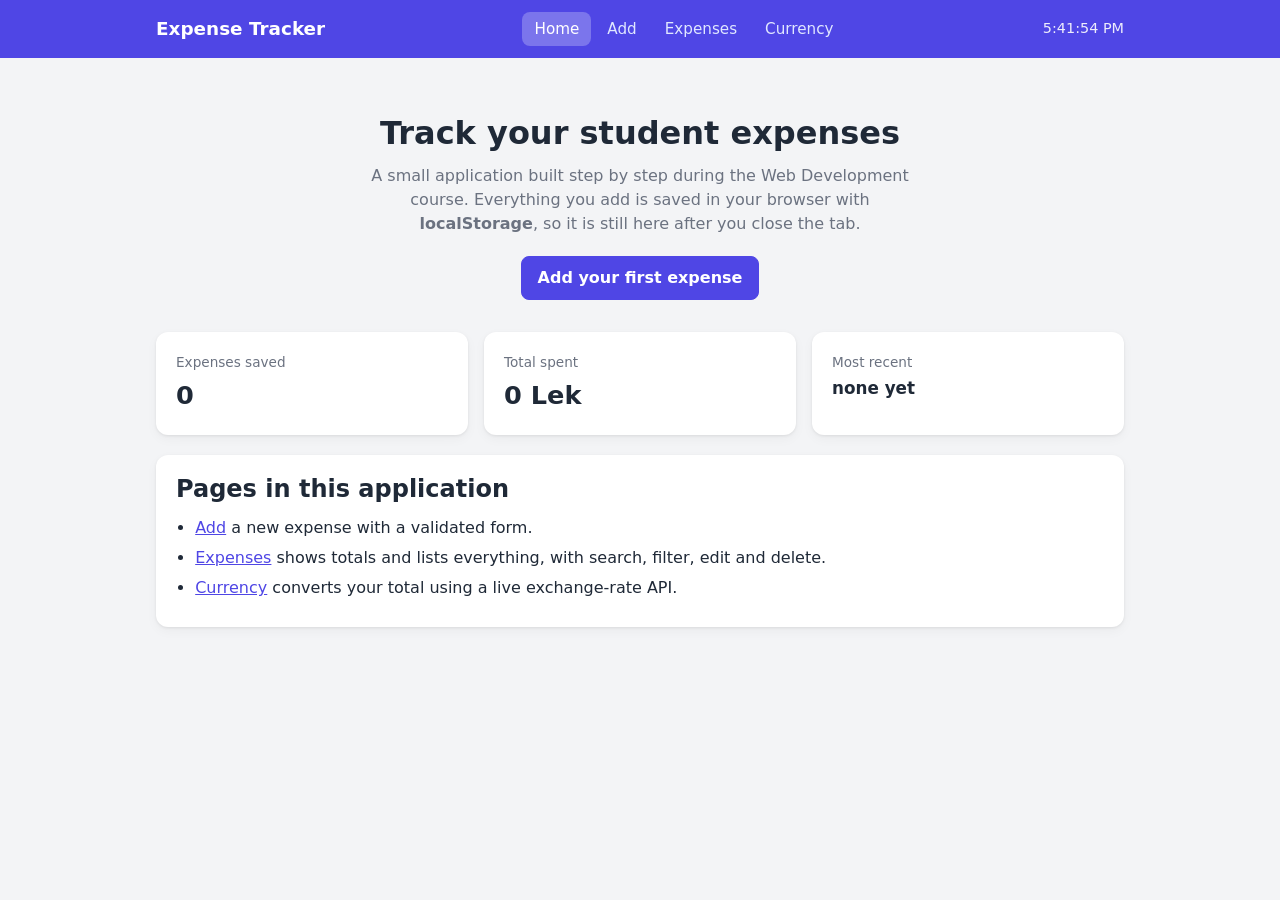
<file: index.html>
<!DOCTYPE html>
<html lang="en">
<head>
  <meta charset="UTF-8">
  <meta name="viewport" content="width=device-width, initial-scale=1.0">
  <title>Expense Tracker</title>
  <link rel="stylesheet" href="lib/expense-ui.css">
</head>
<body>

  <header class="site-header">
    <div class="container header-row">
      <a class="brand" href="index.html">Expense Tracker</a>
      <nav class="nav">
        <a href="index.html">Home</a>
        <a href="add.html">Add</a>
        <a href="expenses.html">Expenses</a>
        <a href="currency.html">Currency</a>
      </nav>
      <p class="clock" id="clock">--:--:--</p>
    </div>
  </header>

  <main class="container page">

    <section class="hero">
      <h1>Track your student expenses</h1>
      <p>
        A small application built step by step during the Web Development course.
        Everything you add is saved in your browser with <strong>localStorage</strong>,
        so it is still here after you close the tab.
      </p>
      <a class="btn btn-primary btn-inline" href="add.html">Add your first expense</a>
    </section>

    <!-- Quick stats filled by js/index.js -->
    <section class="stats">
      <div class="card stat">
        <span class="stat-label">Expenses saved</span>
        <span class="stat-value" id="stat-count">0</span>
      </div>
      <div class="card stat">
        <span class="stat-label">Total spent</span>
        <span class="stat-value" id="stat-total">0 Lek</span>
      </div>
      <div class="card stat">
        <span class="stat-label">Most recent</span>
        <span class="stat-value stat-small" id="stat-latest">none yet</span>
      </div>
    </section>

    <section class="card">
      <h2>Pages in this application</h2>
      <ul class="page-list">
        <li><a href="add.html">Add</a> a new expense with a validated form.</li>
        <li><a href="expenses.html">Expenses</a> shows totals and lists everything, with search, filter, edit and delete.</li>
        <li><a href="currency.html">Currency</a> converts your total using a live exchange-rate API.</li>
      </ul>
    </section>

  </main>

  <div class="toast" id="toast"></div>
  <script src="lib/expense-lib.js"></script>
  <script src="js/index.js"></script>
</body>
</html>
</file>
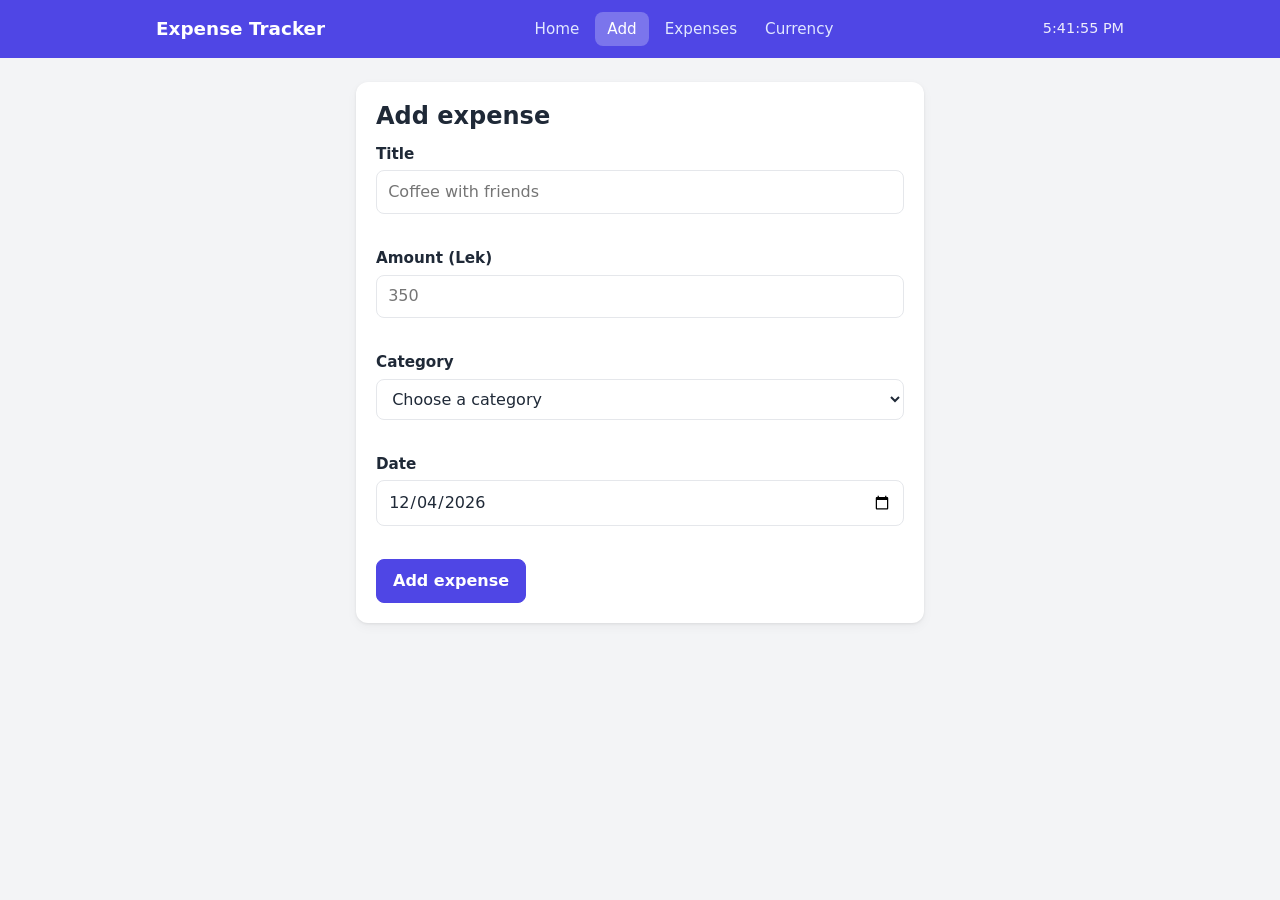
<file: add.html>
<!DOCTYPE html>
<html lang="en">
<head>
  <meta charset="UTF-8">
  <meta name="viewport" content="width=device-width, initial-scale=1.0">
  <title>Add expense</title>
  <link rel="stylesheet" href="lib/expense-ui.css">
</head>
<body>

  <header class="site-header">
    <div class="container header-row">
      <a class="brand" href="index.html">Expense Tracker</a>
      <nav class="nav">
        <a href="index.html">Home</a>
        <a href="add.html">Add</a>
        <a href="expenses.html">Expenses</a>
        <a href="currency.html">Currency</a>
      </nav>
      <p class="clock" id="clock">--:--:--</p>
    </div>
  </header>

  <main class="container page narrow">

    <section class="card">
      <h2>Add expense</h2>

      <form id="expense-form" novalidate>
        <div class="field">
          <label for="title">Title</label>
          <input type="text" id="title" name="title" placeholder="Coffee with friends" required>
          <small class="error" data-for="title"></small>
        </div>

        <div class="field">
          <label for="amount">Amount (Lek)</label>
          <input type="number" id="amount" name="amount" min="1" step="1" placeholder="350" required>
          <small class="error" data-for="amount"></small>
        </div>

        <div class="field">
          <label for="category">Category</label>
          <select id="category" name="category" required>
            <option value="">Choose a category</option>
            <option value="Food">Food</option>
            <option value="Transport">Transport</option>
            <option value="Books">Books</option>
            <option value="Rent">Rent</option>
            <option value="Fun">Fun</option>
            <option value="Other">Other</option>
          </select>
          <small class="error" data-for="category"></small>
        </div>

        <div class="field">
          <label for="date">Date</label>
          <input type="date" id="date" name="date" required>
          <small class="error" data-for="date"></small>
        </div>

        <button type="submit" class="btn btn-primary">Add expense</button>
      </form>
    </section>

    <!-- Hidden until the first expense is added on this visit -->
    <section class="card" id="recent" style="display: none;">
      <h2>Added just now</h2>
      <ul class="simple-list" id="recent-list"></ul>
      <p class="hint">See all expenses on the <a href="expenses.html">Expenses</a> page.</p>
    </section>

  </main>

  <div class="toast" id="toast"></div>

  <script src="lib/expense-lib.js"></script>
  <script src="js/add.js"></script>
</body>
</html>
</file>
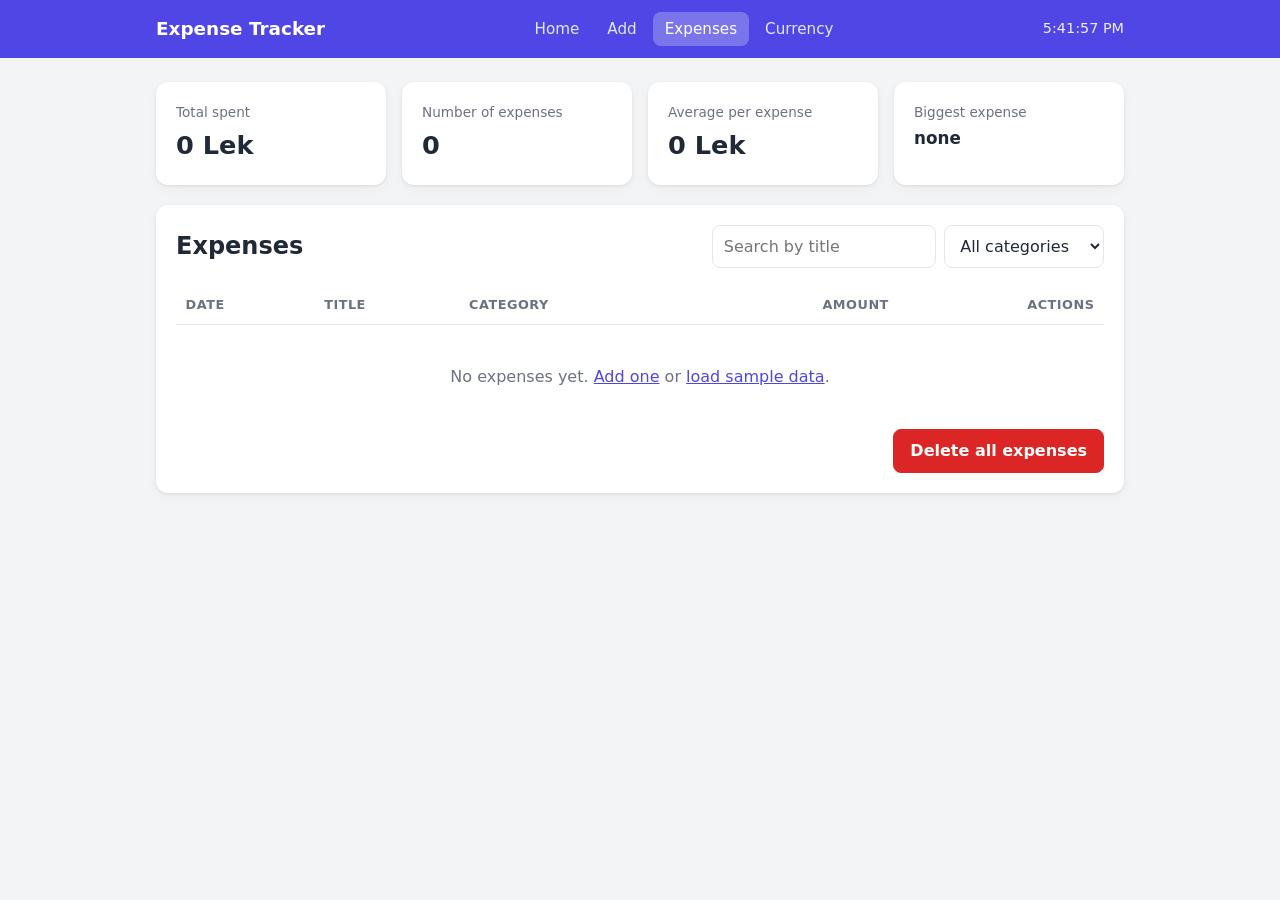
<file: expenses.html>
<!DOCTYPE html>
<html lang="en">
<head>
  <meta charset="UTF-8">
  <meta name="viewport" content="width=device-width, initial-scale=1.0">
  <title>Expenses</title>
  <link rel="stylesheet" href="lib/expense-ui.css">
</head>
<body>

  <header class="site-header">
    <div class="container header-row">
      <a class="brand" href="index.html">Expense Tracker</a>
      <nav class="nav">
        <a href="index.html">Home</a>
        <a href="add.html">Add</a>
        <a href="expenses.html">Expenses</a>
        <a href="currency.html">Currency</a>
      </nav>
      <p class="clock" id="clock">--:--:--</p>
    </div>
  </header>

  <main class="container page">

    <!-- Quick stats, updated by js/expenses.js -->
    <section class="stats">
      <div class="card stat">
        <span class="stat-label">Total spent</span>
        <span class="stat-value" id="stat-total">0 Lek</span>
      </div>
      <div class="card stat">
        <span class="stat-label">Number of expenses</span>
        <span class="stat-value" id="stat-count">0</span>
      </div>
      <div class="card stat">
        <span class="stat-label">Average per expense</span>
        <span class="stat-value" id="stat-average">0 Lek</span>
      </div>
      <div class="card stat">
        <span class="stat-label">Biggest expense</span>
        <span class="stat-value stat-small" id="stat-biggest">none</span>
      </div>
    </section>

    <section class="card">
      <div class="toolbar">
        <h2>Expenses <span class="count" id="count"></span></h2>
        <div class="toolbar-controls">
          <input type="search" id="search" placeholder="Search by title">
          <select id="filter-category">
            <option value="">All categories</option>
            <option value="Food">Food</option>
            <option value="Transport">Transport</option>
            <option value="Books">Books</option>
            <option value="Rent">Rent</option>
            <option value="Fun">Fun</option>
            <option value="Other">Other</option>
          </select>
        </div>
      </div>

      <table class="expense-table">
        <thead>
          <tr>
            <th>Date</th>
            <th>Title</th>
            <th>Category</th>
            <th class="num">Amount</th>
            <th class="actions">Actions</th>
          </tr>
        </thead>
        <tbody id="expense-list">
          <!-- rows are rendered by js/expenses.js -->
        </tbody>
      </table>

      <p class="empty" id="empty-message">
        No expenses yet. <a href="add.html">Add one</a> or
        <button type="button" class="link-btn" id="load-sample">load sample data</button>.
      </p>

      <div class="danger-zone">
        <button type="button" class="btn btn-danger" id="clear-all">Delete all expenses</button>
      </div>
    </section>

  </main>

  <!-- Edit modal: hidden until JavaScript adds the "open" class -->
  <div class="modal-overlay" id="edit-modal">
    <div class="modal">
      <h2>Edit expense</h2>
      <form id="edit-form" novalidate>
        <input type="hidden" id="edit-id">

        <div class="field">
          <label for="edit-title">Title</label>
          <input type="text" id="edit-title" name="title" required>
          <small class="error" data-for="title"></small>
        </div>

        <div class="field">
          <label for="edit-amount">Amount (Lek)</label>
          <input type="number" id="edit-amount" name="amount" min="1" step="1" required>
          <small class="error" data-for="amount"></small>
        </div>

        <div class="field">
          <label for="edit-category">Category</label>
          <select id="edit-category" name="category" required>
            <option value="Food">Food</option>
            <option value="Transport">Transport</option>
            <option value="Books">Books</option>
            <option value="Rent">Rent</option>
            <option value="Fun">Fun</option>
            <option value="Other">Other</option>
          </select>
          <small class="error" data-for="category"></small>
        </div>

        <div class="field">
          <label for="edit-date">Date</label>
          <input type="date" id="edit-date" name="date" required>
          <small class="error" data-for="date"></small>
        </div>

        <div class="modal-actions">
          <button type="button" class="btn" id="cancel-edit">Cancel</button>
          <button type="submit" class="btn btn-primary">Save changes</button>
        </div>
      </form>
    </div>
  </div>

  <div class="toast" id="toast"></div>
  <script src="lib/expense-lib.js"></script>
  <script src="js/expenses.js"></script>
</body>
</html>
</file>
<file: lib/expense-ui.css>
/*!
 * expense-ui.css v1.0.0
 * A tiny CSS library for the Expense Tracker app.
 * Usage: <link rel="stylesheet" href="expense-ui.css">
 * Theme it by overriding the --eu-* variables on :root.
 */
:root {
  --eu-primary: #4f46e5;
  --eu-primary-dark: #4338ca;
  --eu-danger: #dc2626;
  --eu-danger-dark: #b91c1c;
  --eu-bg: #f3f4f6;
  --eu-card: #ffffff;
  --eu-text: #1f2937;
  --eu-muted: #6b7280;
  --eu-border: #e5e7eb;
  --eu-radius: 12px;
  --eu-shadow: 0 1px 3px rgba(0,0,0,.08), 0 4px 12px rgba(0,0,0,.04);
}

*, *::before, *::after { box-sizing: border-box; }
body {
  margin: 0;
  font-family: system-ui, -apple-system, "Segoe UI", Roboto, Arial, sans-serif;
  background: var(--eu-bg);
  color: var(--eu-text);
  line-height: 1.5;
}
a { color: var(--eu-primary); }
h1, h2 { margin: 0 0 .75rem; line-height: 1.2; }

/* ---------- Layout ---------- */
.container { width: 100%; max-width: 1000px; margin: 0 auto; padding: 0 1rem; }
.page { padding-top: 1.5rem; padding-bottom: 3rem; }
.narrow { max-width: 600px; }

/* ---------- Header / nav ---------- */
.site-header { background: var(--eu-primary); color: #fff; position: sticky; top: 0; z-index: 10; }
.header-row { display: flex; align-items: center; justify-content: space-between; gap: 1rem; flex-wrap: wrap; padding-top: .75rem; padding-bottom: .75rem; }
.brand { color: #fff; font-weight: 700; font-size: 1.15rem; text-decoration: none; }
.nav { display: flex; gap: .25rem; flex-wrap: wrap; }
.nav a { color: #e0e7ff; text-decoration: none; padding: .35rem .75rem; border-radius: 8px; font-size: .95rem; }
.nav a:hover { background: rgba(255,255,255,.15); color: #fff; }
.nav a.active { background: rgba(255,255,255,.25); color: #fff; }
.clock { margin: 0; font-variant-numeric: tabular-nums; font-size: .9rem; opacity: .9; }

/* ---------- Cards & hero ---------- */
.card { background: var(--eu-card); border-radius: var(--eu-radius); box-shadow: var(--eu-shadow); padding: 1.25rem; margin-bottom: 1.25rem; }
.hero { text-align: center; padding: 2rem 1rem; }
.hero h1 { font-size: 2rem; }
.hero p { max-width: 560px; margin: 0 auto 1.25rem; color: var(--eu-muted); }
.page-list { padding-left: 1.2rem; margin: 0; }
.page-list li { margin-bottom: .4rem; }
.hint { color: var(--eu-muted); font-size: .9rem; margin-bottom: 0; }
.simple-list { list-style: none; padding: 0; margin: 0 0 .75rem; }
.simple-list li { padding: .5rem 0; border-bottom: 1px solid var(--eu-border); display: flex; justify-content: space-between; gap: 1rem; }
.simple-list li:last-child { border-bottom: 0; }

/* ---------- Stats ---------- */
.stats { display: grid; grid-template-columns: repeat(auto-fit, minmax(180px, 1fr)); gap: 1rem; margin-bottom: 1.25rem; }
.stat { margin: 0; display: flex; flex-direction: column; gap: .25rem; }
.stat-label { color: var(--eu-muted); font-size: .85rem; }
.stat-value { font-size: 1.6rem; font-weight: 700; }
.stat-small { font-size: 1.05rem; }

/* ---------- Buttons ---------- */
.btn {
  display: inline-block; cursor: pointer; font: inherit; font-weight: 600;
  padding: .55rem 1rem; border-radius: 8px; border: 1px solid var(--eu-border);
  background: #fff; color: var(--eu-text); text-decoration: none;
  transition: background .15s, transform .05s;
}
.btn:hover { background: #f9fafb; }
.btn:active { transform: translateY(1px); }
.btn-primary { background: var(--eu-primary); border-color: var(--eu-primary); color: #fff; }
.btn-primary:hover { background: var(--eu-primary-dark); }
.btn-danger { background: var(--eu-danger); border-color: var(--eu-danger); color: #fff; }
.btn-danger:hover { background: var(--eu-danger-dark); }
.btn-small { padding: .25rem .6rem; font-size: .85rem; }
.btn-inline { display: inline-block; }
.link-btn { background: none; border: 0; padding: 0; font: inherit; color: var(--eu-primary); text-decoration: underline; cursor: pointer; }

/* ---------- Forms ---------- */
.field { margin-bottom: 1rem; }
label { display: block; font-weight: 600; margin-bottom: .3rem; font-size: .95rem; }
input[type="text"], input[type="number"], input[type="date"], input[type="search"], select {
  width: 100%; font: inherit; padding: .55rem .7rem;
  border: 1px solid var(--eu-border); border-radius: 8px; background: #fff; color: inherit;
}
input:focus, select:focus { outline: 2px solid var(--eu-primary); outline-offset: 1px; border-color: transparent; }
.field.invalid input, .field.invalid select { border-color: var(--eu-danger); }
.error { display: block; color: var(--eu-danger); font-size: .82rem; min-height: 1em; margin-top: .25rem; }

/* ---------- Toolbar & table ---------- */
.toolbar { display: flex; justify-content: space-between; align-items: center; gap: 1rem; flex-wrap: wrap; margin-bottom: 1rem; }
.toolbar h2 { margin: 0; }
.toolbar-controls { display: flex; gap: .5rem; flex-wrap: wrap; }
.toolbar-controls input, .toolbar-controls select { width: auto; min-width: 160px; }
.count { color: var(--eu-muted); font-size: .9rem; font-weight: 400; }

.expense-table { width: 100%; border-collapse: collapse; }
.expense-table th, .expense-table td { text-align: left; padding: .65rem .6rem; border-bottom: 1px solid var(--eu-border); }
.expense-table th { font-size: .8rem; text-transform: uppercase; letter-spacing: .04em; color: var(--eu-muted); }
.expense-table .num { text-align: right; font-variant-numeric: tabular-nums; }
.expense-table .actions { text-align: right; white-space: nowrap; }
.expense-table tbody tr:hover { background: #f9fafb; }
.badge { display: inline-block; padding: .1rem .55rem; border-radius: 999px; background: #eef2ff; color: var(--eu-primary-dark); font-size: .8rem; font-weight: 600; }
.empty { text-align: center; color: var(--eu-muted); padding: 1.5rem 0; display: none; }
.danger-zone { margin-top: 1rem; text-align: right; }

/* ---------- Modal ---------- */
.modal-overlay { position: fixed; inset: 0; background: rgba(17,24,39,.5); display: none; align-items: center; justify-content: center; padding: 1rem; z-index: 50; }
.modal-overlay.open { display: flex; }
.modal { background: #fff; border-radius: var(--eu-radius); padding: 1.5rem; width: 100%; max-width: 460px; max-height: 90vh; overflow: auto; }
.modal-actions { display: flex; justify-content: flex-end; gap: .5rem; }

/* ---------- Toast ---------- */
.toast {
  position: fixed; left: 50%; bottom: 1.5rem; transform: translate(-50%, 20px);
  background: #111827; color: #fff; padding: .7rem 1.1rem; border-radius: 8px;
  opacity: 0; pointer-events: none; transition: opacity .25s, transform .25s; z-index: 100;
}
.toast.show { opacity: 1; transform: translate(-50%, 0); }
.toast.error { background: var(--eu-danger); }

/* ---------- Responsive ---------- */
@media (max-width: 640px) {
  .expense-table thead { display: none; }
  .expense-table, .expense-table tbody, .expense-table tr, .expense-table td { display: block; width: 100%; }
  .expense-table tr { border-bottom: 1px solid var(--eu-border); padding: .5rem 0; }
  .expense-table td { border: 0; padding: .2rem .4rem; text-align: left !important; }
  .toolbar-controls input, .toolbar-controls select { width: 100%; }
}
</file>
